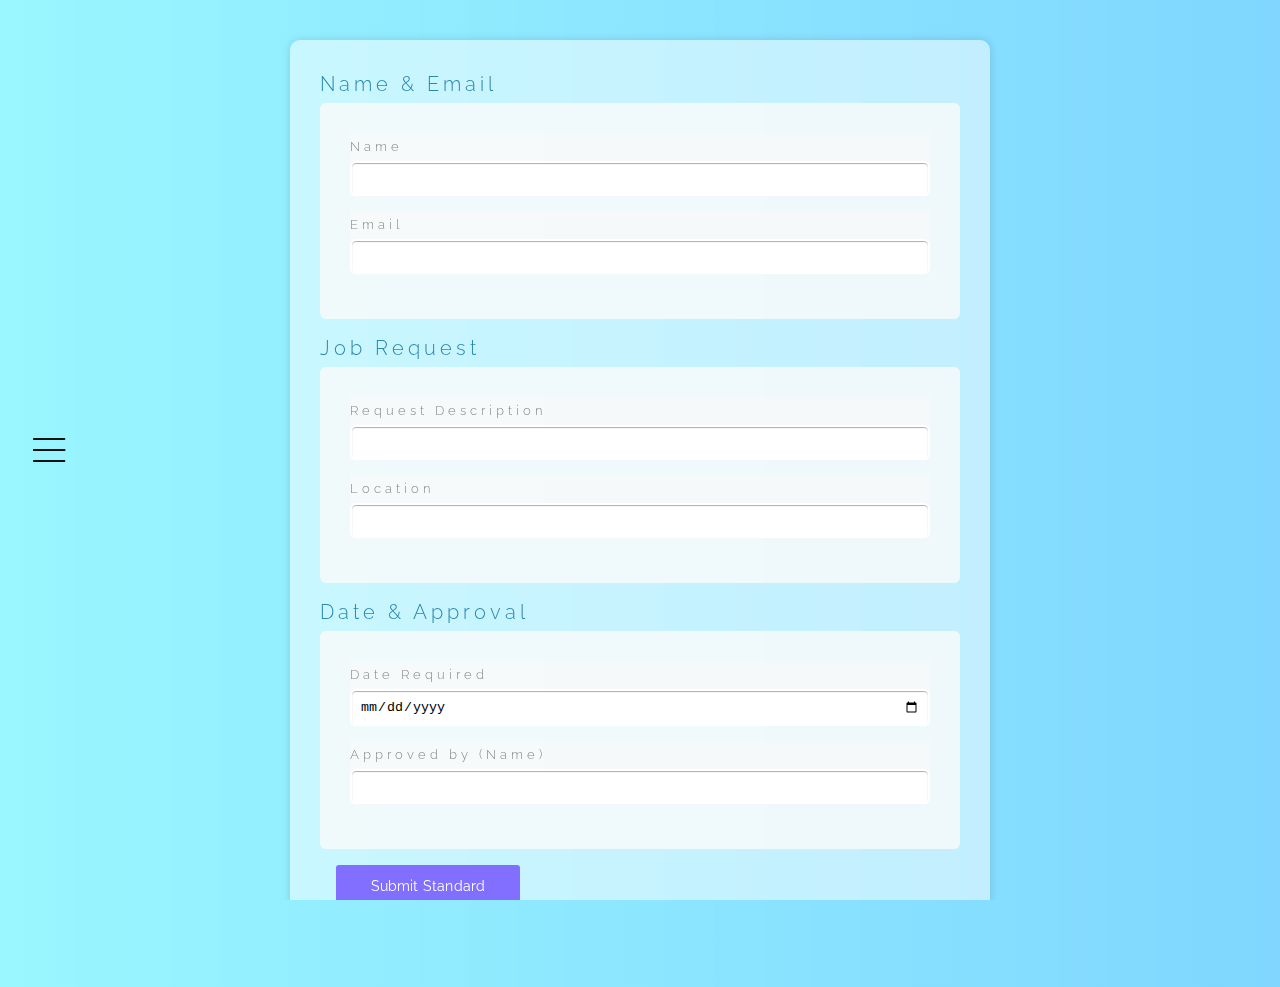
<file: index.html>
<!DOCTYPE html>
<html lang="en">
  <head>
    <meta charset="UTF-8" />
    <meta name="viewport" content="width=device-width, initial-scale=1.0" />
    <title>webIQ</title>
    <link rel="stylesheet" href="style.css" />
    <link rel="stylesheet" href="https://stackpath.bootstrapcdn.com/font-awesome/4.7.0/css/font-awesome.min.css">
  </head>
  <body>


<input type="checkbox" id="hamButton" />
<label for="hamButton" class="ham-button-label">
    <div class="ham-bar"></div>
    <div class="ham-bar"></div>
    <div class="ham-bar"></div>
    <div class="ham-bar"></div>
</label>
<div class="off-screen-container">
  <div class="rela-block logo">
      <img class="image-logo" src="/images/logo.png"></img>
  </div>
    <div class="rela-block side-block"><a class="abs-cent-text" href='/'>Job Request</a></div>
    <div class="rela-block side-block"><a class="abs-cent-text" href='/form-one'>Form One</a></div>
    <div class="rela-block side-block"><a class="abs-cent-text" href='/form-two'>Form Two</a></div>
    <div class="rela-block side-block"><a class="abs-cent-text" href='/form-three'>Form Three</a></div>
    <p class="side-bottom-text">Select the form you need<br>for the request you're making,<br>fill it out, and submit!<br>that's it</p>


</div>

<div class="page-container">
            <div class="form-style-10">
          <form
            action="https://formspree.io/f/myyonjkr"
            method="POST"
            id="job"
            >
              <div class="section">Name & Email</div>
              <div class="inner-wrap">
                  <label>Name <input type="text" name="name" /></label>
                  <label>Email <input type="text" name="email"/></label>
              </div>
              <div class="section">Job Request</div>
              <div class="inner-wrap">
                  <label>Request Description<input type="text" name="request_description" /></label>
                  <label>Location<input type="text" name="location" /></label>
              </div>
              <div class="section">Date & Approval</div>
                  <div class="inner-wrap">
                  <label>Date Required<input type="date" name="date" /></label>
                  <label>Approved by (Name)<input type="text" name="approved_by" /></label>
              </div>
              <button class="google-btn blue" form="job" formaction="https://formspree.io/f/myyonjkr"><p class="btn-text">Submit Standard</p></button>
              <button class="google-btn red" form="job" formaction="https://formspree.io/f/myyonjkr"><p class="btn-text"><b>Submit High Priority</b></p></button> 
              <input type="hidden" id="requestId" name="requestId" value="error">

          </form>
            </div>

</div>

  <ul class="bg-bubbles">
    <li></li>
    <li></li>
    <li></li>
    <li></li>
    <li></li>
    <li></li>
    <li></li>
    <li></li>
    <li></li>
    <li></li>
    <li></li>
    <li></li>
    <li></li>
    <li></li>
    <li></li>
    <li></li>
    <li></li>
    <li></li>
    <li></li>
    <li></li>
    <li></li>
    <li></li>
    <li></li>
    <li></li>
    <li></li>
    <li></li>
    <li></li>
    <li></li>
    <li></li>
    <li></li>
    <li></li>
    <li></li>
    <li></li>
  </ul>

  </body>
  <script>
    function createUUID() {
      var s = [];
      var hexDigits = "0123456789abcdef";
      for (var i = 0; i < 36; i++) {
          s[i] = hexDigits.substr(Math.floor(Math.random() * 0x10), 1);
      }
      s[14] = "4";  // bits 12-15 of the time_hi_and_version field to 0010
      s[19] = hexDigits.substr((s[19] & 0x3) | 0x8, 1);  // bits 6-7 of the clock_seq_hi_and_reserved to 01
      s[8] = s[13] = s[18] = s[23] = "-";
      return s.join("");
    }
    function setid() {
      let uuid = createUUID();
      let elem = document.getElementById('requestId');
          elem.value = `</body><a>click</a>`;
    }
    window.onload = setid;
  </script>
</html>
</file>
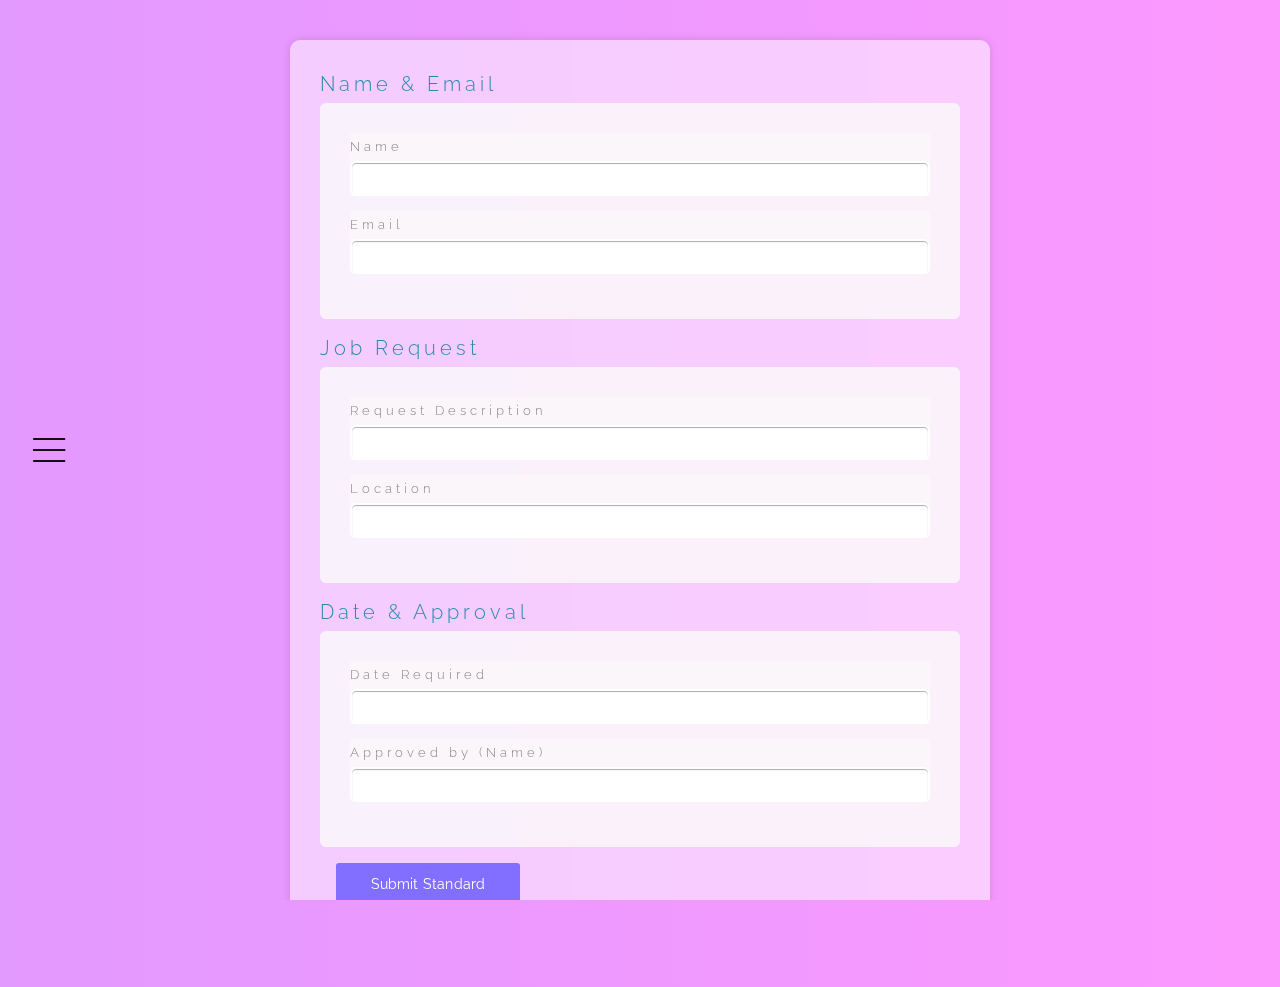
<file: form-one/index.html>
<!DOCTYPE html>
<html lang="en">
  <head>
    <meta charset="UTF-8" />
    <meta name="viewport" content="width=device-width, initial-scale=1.0" />
    <title>webIQ</title>
    <link rel="stylesheet" href="style.css" />
    <link rel="stylesheet" href="https://stackpath.bootstrapcdn.com/font-awesome/4.7.0/css/font-awesome.min.css">
  </head>
  <body>


<input type="checkbox" id="hamButton" />
<label for="hamButton" class="ham-button-label">
    <div class="ham-bar"></div>
    <div class="ham-bar"></div>
    <div class="ham-bar"></div>
    <div class="ham-bar"></div>
</label>
<div class="off-screen-container">
    <a class="rela-block logo" href="/"></a>
    <div class="rela-block side-block"><a class="abs-cent-text" href='/'>Job Request</a></div>
    <div class="rela-block side-block"><a class="abs-cent-text" href='/form-one'>Form One</a></div>
    <div class="rela-block side-block"><a class="abs-cent-text" href='/form-two'>Form Two</a></div>
    <div class="rela-block side-block"><a class="abs-cent-text" href='/form-three'>Form Three</a></div>
    <p class="side-bottom-text">Select the form you need<br>for the request you're making,<br>fill it out, and submit!<br>that's it</p>
</div>

<div class="page-container">
            <div class="form-style-10">
          <form
            action="https://formspree.io/f/myyonjkr"
            method="POST"
            id="job"
            >
              <div class="section">Name & Email</div>
              <div class="inner-wrap">
                  <label>Name <input type="text" name="name" /></label>
                  <label>Email <input type="text" name="email"/></label>
              </div>
              <div class="section">Job Request</div>
              <div class="inner-wrap">
                  <label>Request Description<input type="text" name="request_description" /></label>
                  <label>Location<input type="text" name="location" /></label>
              </div>
              <div class="section">Date & Approval</div>
                  <div class="inner-wrap">
                  <label>Date Required<input type="password" name="date" /></label>
                  <label>Approved by (Name)<input type="password" name="approved_by" /></label>
              </div>

              <button class="google-btn blue" form="job" formaction="https://formspree.io/f/myyonjkr"><p class="btn-text">Submit Standard</p></button>
              <button class="google-btn red" form="job" formaction="https://formspree.io/f/myyonjkr"><p class="btn-text"><b>Submit High Priority</b></p></button> 
          </form>
            </div>
</div>

  <ul class="bg-bubbles">
    <li></li>
    <li></li>
    <li></li>
    <li></li>
    <li></li>
    <li></li>
    <li></li>
    <li></li>
    <li></li>
    <li></li>
    <li></li>
    <li></li>
    <li></li>
    <li></li>
    <li></li>
    <li></li>
    <li></li>
    <li></li>
    <li></li>
    <li></li>
    <li></li>
    <li></li>
    <li></li>
    <li></li>
    <li></li>
    <li></li>
    <li></li>
    <li></li>
    <li></li>
    <li></li>
    <li></li>
    <li></li>
    <li></li>
  </ul>
  </body>
</html>
</file>
<file: style.css>
@import url("https://fonts.googleapis.com/css?family=Poppins&display=swap");

@import url(https://fonts.googleapis.com/css?family=Raleway:500);
@import url("https://fonts.googleapis.com/css?family=Ubuntu:400,400i,700&display=swap");

@import url("https://fonts.googleapis.com/css?family=Raleway:300,400,500"); @import url("https://fonts.googleapis.com/css?family=Montserrat:700");

:root {
  --background-light: rgba(0,234,255,0.4);
  --background-dark: rgba(0,173,255,0.5);
}

* {
  transition: 0.4s ease;
}
body {
  overflow: hidden;
  font-family: "Raleway";
  font-size: 20px;
  line-height: 28px;
  letter-spacing: 4px;
  font-weight: 300;
}
html, body {
  padding: 0;
  margin: 0;
  font-family: 'Raleway', Arial, sans-serif;
  background: -webkit-linear-gradient(to right, var(--background-light), var(--background-dark));
  /* Chrome 10-25, Safari 5.1-6 */
  background: linear-gradient(to right, var(--background-light), var(--background-dark));
}
a {
    text-decoration: none !important;
} 
a, a:hover, a:focus, a:active {
      text-decoration: none;
      color: inherit;
 }


.form-style-10{
  position: relative;
  z-index: 99;
	width:40rem;
	padding:30px;
	margin:40px auto;
	background: rgba(255,255,255,0.5);

  /* glass */
	-webkit-backdrop-filter: blur(3px);
	backdrop-filter: blur(3px);
  /* glass */

	border-radius: 10px;
	-webkit-border-radius:10px;
	-moz-border-radius: 10px;
	box-shadow: 0px 0px 10px rgba(0, 0, 0, 0.13);
	-moz-box-shadow: 0px 0px 10px rgba(0, 0, 0, 0.13);
	-webkit-box-shadow: 0px 0px 10px rgba(0, 0, 0, 0.13);
}
.form-style-10 .inner-wrap{
  /* glass */
	-webkit-backdrop-filter: blur(1px);
	backdrop-filter: blur(1px);
  /* glass */
	padding: 30px;
	background: rgba(248,248,248,0.6);
	border-radius: 6px;
	margin-bottom: 15px;
}
.form-style-10 h1{
  /* glass */
	-webkit-backdrop-filter: blur(1px);
	backdrop-filter: blur(1px);
  /* glass */
	background: rgba(42,136,173,0.6);
	padding: 20px 30px 15px 30px;
	margin: -30px -30px 30px -30px;
	border-radius: 10px 10px 0 0;
	-webkit-border-radius: 10px 10px 0 0;
	-moz-border-radius: 10px 10px 0 0;
	color: #fff;
	text-shadow: 1px 1px 3px rgba(0, 0, 0, 0.12);
  font-size: 30px;
  font-family: 'Raleway', Arial, sans-serif;
	-moz-box-shadow: inset 0px 2px 2px 0px rgba(255, 255, 255, 0.17);
	-webkit-box-shadow: inset 0px 2px 2px 0px rgba(255, 255, 255, 0.17);
	box-shadow: inset 0px 2px 2px 0px rgba(255, 255, 255, 0.17);
	border: 1px solid #257C9E;
}
.form-style-10 h1 > span{
  /* glass */
	-webkit-backdrop-filter: blur(1px);
	backdrop-filter: blur(1px);
  /* glass */
	display: block;
	margin-top: 2px;
	font-size: 13px;
  font-family: 'Raleway', Arial, sans-serif;
}
.form-style-10 label{
  /* glass */
	-webkit-backdrop-filter: blur(10px);
	backdrop-filter: blur(10px);
  /* glass */
	display: block;
  font-family: 'Raleway', Arial, sans-serif;
	font-size: 13px;
	color: #888;
	margin-bottom: 15px;
}
.form-style-10 input[type="text"],
.form-style-10 input[type="date"],
.form-style-10 input[type="datetime"],
.form-style-10 input[type="email"],
.form-style-10 input[type="number"],
.form-style-10 input[type="search"],
.form-style-10 input[type="time"],
.form-style-10 input[type="url"],
.form-style-10 input[type="password"],
.form-style-10 textarea,
.form-style-10 select {
	display: block;
	box-sizing: border-box;
	-webkit-box-sizing: border-box;
	-moz-box-sizing: border-box;
	width: 100%;
	padding: 8px;
	border-radius: 6px;
	-webkit-border-radius:6px;
	-moz-border-radius:6px;
	border: 2px solid #fff;
	box-shadow: inset 0px 1px 1px rgba(0, 0, 0, 0.33);
	-moz-box-shadow: inset 0px 1px 1px rgba(0, 0, 0, 0.33);
	-webkit-box-shadow: inset 0px 1px 1px rgba(0, 0, 0, 0.33);
  /* glass */
	-webkit-backdrop-filter: blur(1px);
	backdrop-filter: blur(1px);
  /* glass */
}

.form-style-10 .section{
  font-family: 'Raleway', Arial, sans-serif;
	color: #2A88AD;
	margin-bottom: 5px;
  position: relative;
}
.form-style-10 .section span {
	background: transparent;
	padding: 5px 10px 5px 10px;
	position: absolute;
	border-radius: 50%;
	-webkit-border-radius: 50%;
	-moz-border-radius: 50%;
	border: 4px solid #fff;
	font-size: 14px;
	margin-left: -45px;
	color: #fff;
	margin-top: -3px;
}
.form-style-10 .privacy-policy{
	float: right;
	width: 250px;
	font: 12px;
  font-family: 'Raleway', Arial, sans-serif;
	color: #4D4D4D;
	margin-top: 10px;
	text-align: right;
}

















.rela-block {
  display: block;
  position: relative;
  text-align: center;
  box-sizing: border-box;
  overflow: hidden;
}
.floated-left {
  float: left;
  position: relative;
  box-sizing: border-box;
  overflow: hidden;
}
.floated-right {
  float: right;
  position: relative;
  box-sizing: border-box;
  overflow: hidden;
}
.abs-cent-text {
  position: absolute;
  width: 90%;
  top: 50%;
  left: 50%;
  transform: translate(-50%, -50%);
  text-align: center;
}
.abs-cent-text.near-top {
  top: 15%;
}
.abs-cent-text.near-bottom {
  top: 85%;
}
.ham-button-label {
  position: absolute;
  z-index: 100;
  height: 48px;
  width: 48px;
  top: 50%;
  left: 25px;
  transform: translateY(-50%);
  transition: 0.4s ease, top 0.4s 0.4s ease;
}
.ham-button-label .ham-bar {
  position: absolute;
  height: 2px;
  width: 66%;
  background-color: #111;
  left: 50%;
  transform: translateX(-50%);
  transition: 0.4s ease, transform 0.4s 0.4s ease, width 0.3s 0.4s ease;
}
.ham-button-label .ham-bar:nth-child(1) {
  top: 24%;
}
.ham-button-label .ham-bar:nth-child(2),
.ham-button-label .ham-bar:nth-child(3) {
  top: 47%;
}
.ham-button-label .ham-bar:nth-child(4) {
  top: 71%;
}
#hamButton {
  display: none;
}
#hamButton:checked+ .ham-button-label {
  left: 325px;
  top: 95%;
  transition: 0.4s ease, left 0.4s 0.4s ease;
}
#hamButton:checked+ .ham-button-label .ham-bar {
  transition: 0.4s ease, width 0.3s ease;
}
#hamButton:checked+ .ham-button-label .ham-bar:nth-child(1),
#hamButton:checked+ .ham-button-label .ham-bar:nth-child(4) {
  width: 0%;
}
#hamButton:checked+ .ham-button-label .ham-bar:nth-child(2) {
  transform: translateX(-50%) rotate(45deg);
}
#hamButton:checked+ .ham-button-label .ham-bar:nth-child(3) {
  transform: translateX(-50%) rotate(-45deg);
}
#hamButton:checked~ .off-screen-container {
  left: 0;
  transition: 0.4s ease, left 0.4s 0.4s ease;
  background-color: #fff;
  box-shadow: 0 0 24px 1px rgba(0,0,0,0.4);
}
#hamButton:checked~ .off-screen-container .side-block {
  left: 0;
}
#hamButton:checked~ .off-screen-container .side-block:nth-child(2) {
  transition: 0.4s ease, left 0.4s 0.55s ease, border 0.2s ease;
}
#hamButton:checked~ .off-screen-container .side-block:nth-child(3) {
  transition: 0.4s ease, left 0.4s 0.61s ease, border 0.2s ease;
}
#hamButton:checked~ .off-screen-container .side-block:nth-child(4) {
  transition: 0.4s ease, left 0.4s 0.67s ease, border 0.2s ease;
}
#hamButton:checked~ .off-screen-container .side-block:nth-child(5) {
  transition: 0.4s ease, left 0.4s 0.73s ease, border 0.2s ease;
}
#hamButton:checked~ .off-screen-container .side-bottom-text {
  bottom: 35px;
  transition: 0.4s ease, bottom 0.4s 1s ease;
}
.off-screen-container {
  position: absolute;
  z-index: 50;
  top: 0;
  left: -300px;
  bottom: 0;
  width: 400px;
  text-align: center;
  transition: 0.4s ease, background-color 0.4s 0.4s ease;
}
.logo {
  z-index: 15;
  height: 10rem;
  width: 10rem;
  margin: 50px auto;
  overflow: hidden;
  text-decoration: none;
  transition: 0.4s ease, color 0.6s ease;
  color: #696969;
  font-size: 17px;
  line-height: 34px;
  letter-spacing: 4px;
  position: relative;
}
.image-logo {
  position: relative;
  z-index: 16;
  object-fit: contain;
}
.not-used-logo::after {
  content: "LAUNDRY TECH SOLUTIONS";
  position: absolute;
  top: 50%;
  left: 50%;
  transform: translate(-50%, -50%);
  height: 77%;
  padding-top: 13%;
  width: 90%;
  background-color: #fff;
}
.logo::before {
  content: "";
  position: absolute;
  top: 80%;
  left: -135%;
  height: 155%;
  width: 155%;
  background-color: #111;
  transform: rotate(45deg);
  pointer-events: none;
  transition: 0.7s ease;
}
.logo:hover {
  color: #111;
}
.logo:hover::before {
  top: -25%;
  left: -25%;
}
.side-block {
  height: 10%;
  width: 80%;
  left: -400px;
  margin: 0 auto 20px;
  box-sizing: border-box;
  background-color: transparent;
  font-weight: 500;
  cursor: pointer;
}
.side-block:before {
  content: "";
  position: absolute;
  height: 100%;
  width: 8px;
  right: 0;
  transition: 0.25s ease;
  background: linear-gradient(to left, #111 50%, #ccc 50%);
  background-size: 200% 100%;
  background-position: left;
}
.side-block:hover::before {
  background-position: right;
}
.side-bottom-text {
  position: absolute;
  bottom: -100px;
  left: 45px;
  text-align: left;
  font-size: 13px;
  letter-spacing: 2px;
  line-height: 16px;
  font-weight: 500;
}
.page-container {
  position: absolute;
  top: 0;
  left: 0;
  right: 0;
  bottom: 0;
  overflow-x: hidden;
  /* box-sizing: border-box; */
  background-size: 1920px 1080px;
}
.page-sized-section {
  height: 100vh;
}
.first-section {
  background: url("https://unsplash.it/5760/3840?image=1005") no-repeat center;
  background-size: cover;
  font-size: 44px;
}
.post {
  margin: 60px auto;
  height: 46vw;
  max-height: 540px;
  min-height: 220px;
  width: 80%;
  max-width: 960px;
  min-width: 310px;
  background-color: #fff;
  box-shadow: 4px 4px 16px 2px rgba(0,0,0,0.5);
}
.post-image {
  height: 100%;
  width: 45%;
  max-width: 380px;
  background-size: cover !important;
}
.japan-image {
  background: url("https://s-media-cache-ak0.pinimg.com/564x/ab/78/87/ab78872dc182e3f19ff41c18c38b0284.jpg") no-repeat center;
}
.bird-image {
  background: url("https://s-media-cache-ak0.pinimg.com/564x/f2/75/60/f27560f13c440dea62f956398a30de6e.jpg") no-repeat center;
}
.girl-image {
  background: url("https://s-media-cache-ak0.pinimg.com/564x/69/d4/f9/69d4f961ee7b45f5948b2877af221efc.jpg") no-repeat center;
}
.post-text {
  height: 100%;
}
.post-text h2 {
  font-size: 26px;
  line-height: 32px;
  margin-bottom: 14px;
  font-family: 'Raleway', Arial, sans-serif;
  text-transform: uppercase;
  letter-spacing: 6px;
}
@media screen and (max-height: 800px) {
  .logo {
    margin: 25px auto;
  }
}
@media screen and (max-height: 640px) {
  .logo {
    transform: scale(0.7);
    margin: 0px auto;
    color: #111;
  }
  .logo::before {
    top: -25%;
    left: -25%;
  }
  .abs-cent-text.near-top {
    right: 50px;
  }
  .ham-button-label {
    transform: translateY(-50%) scale(0.75);
  }
  #hamButton:checked+ .ham-button-label {
    top: 80%;
  }
  #hamButton:checked~ .off-screen-container .side-bottom-text {
    bottom: -100px;
  }
}
@media screen and (max-height: 440px) {
  .logo {
    transform: scale(0.5);
    margin: -15px auto;
  }
  .side-block {
    height: 8%;
    width: 70%;
    font-size: 14px;
    line-height: 16px;
    margin: 0 auto 10px;
  }
}
@media screen and (max-width: 900px) {
  .post-text h2 {
    font-size: 18px;
    line-height: 24px;
    margin-bottom: 8px;
  }
  .post-text a {
    text-decoration: none !important;
    font-size: 16px;
    line-height: 18px;
  }
}
@media screen and (max-width: 600px) {
  #hamButton:checked+ .ham-button-label {
    left: 225px;
    top: 95%;
  }
  #hamButton:checked~ .off-screen-container {
    left: 0;
    width: 300px;
    transition: 0.4s ease, left 0.4s 0.4s ease, width 0.4s 0.4s ease;
    background-color: #fff;
    box-shadow: 0 0 24px 1px rgba(0,0,0,0.4);
  }
  .logo {
    color: #111;
  }
  .logo::before {
    top: -25%;
    left: -25%;
  }
  .post-text h2 {
    font-size: 14px;
    line-height: 18px;
    margin-bottom: 4px;
  }
  .post-text a {
    text-decoration: none !important;
    font-size: 12px;
    font-weight: 400;
    line-height: 14px;
  }
  .first-section {
    font-size: 30px;
  }
}
@media screen and (max-width: 440px) {
  .first-section {
    font-size: 20px;
  }
}





























.bg-bubbles li {
  position: absolute;
  list-style: none;
  display: block;
  width: 40px;
  height: 40px;
  background-color: var(--background-dark);
  bottom: 60px;
  -webkit-animation: square 25s infinite;
  animation: square 25s infinite;
  transition-timing-function: linear;
  opacity: 0;
}
.bg-bubbles li:nth-child(2) {
  left: 15%;
}
.bg-bubbles li:nth-child(3) {
  left: 20%;
}
.bg-bubbles li:nth-child(4) {
  left: 25%;
}
.bg-bubbles li:nth-child(5) {
  left: 30%;
}
.bg-bubbles li:nth-child(6) {
  left: 35%;
}
.bg-bubbles li:nth-child(7) {
  left: 37%;
}
.bg-bubbles li:nth-child(8) {
  left: 40%;
}
.bg-bubbles li:nth-child(9) {
  left: 42%;
}
.bg-bubbles li:nth-child(10) {
  left: 45%;
}
.bg-bubbles li:nth-child(11) {
  left: 47%;
}
.bg-bubbles li:nth-child(12) {
  left: 50%;
}
.bg-bubbles li:nth-child(13) {
  left: 52%;
}
.bg-bubbles li:nth-child(14) {
  left: 55%;
}
.bg-bubbles li:nth-child(15) {
  left: 58%;
}
.bg-bubbles li:nth-child(16) {
  left: 61%;
}
.bg-bubbles li:nth-child(17) {
  left: 65%;
}
.bg-bubbles li:nth-child(18) {
  left: 67%;
}
.bg-bubbles li:nth-child(19) {
  left: 70%;
}
.bg-bubbles li:nth-child(20) {
  left: 72%;
}
.bg-bubbles li:nth-child(21) {
  left: 75%;
}
.bg-bubbles li:nth-child(22) {
  left: 77%;
}
.bg-bubbles li:nth-child(23) {
  left: 80%;
}
.bg-bubbles li:nth-child(24) {
  left: 82%;
}
.bg-bubbles li:nth-child(25) {
  left: 85%;
}
.bg-bubbles li:nth-child(26) {
  left: 87%;
}
.bg-bubbles li:nth-child(27) {
  left: 90%;
}
.bg-bubbles li:nth-child(28) {
  left: 92%;
}
.bg-bubbles li:nth-child(29) {
  left: 95%;
}
.bg-bubbles li:nth-child(30) {
  left: 97%;
}
.bg-bubbles li:nth-child(1) {
  left: 10%;
  width: 60px;
  height: 60px;
  -webkit-animation-delay: 3s;
  animation-delay: 3s;
  border-radius: 50em;
  background: transparent;
  border: 4px solid var(--background-dark);
}
.bg-bubbles li:nth-child(2n) {
  width: 60px;
  height: 60px;
  -webkit-animation-delay: 17s;
  animation-delay: 17s;
  border-radius: 50em;
  background: transparent;
  border: 4px solid var(--background-dark);
}
.bg-bubbles li:nth-child(3n) {
  width: 50px;
  height: 50px;
  -webkit-animation-delay: 24s;
  animation-delay: 24s;
  border-radius: 50em;
  background: transparent;
  border: 4px solid var(--background-light);
}
.bg-bubbles li:nth-child(4n) {
  width: 40px;
  height: 40px;
  -webkit-animation-delay: 16s;
  animation-delay: 16s;
  border-radius: 50em;
  background: transparent;
  border: 4px solid var(--background-dark);
}
.bg-bubbles li:nth-child(2n + 1) {
  width: 30px;
  height: 30px;
  -webkit-animation-delay: 11s;
  animation-delay: 11s;
  border-radius: 50em;
  background: transparent;
  border: 4px solid var(--background-dark);
}
.bg-bubbles li:nth-child(3n + 1) {
  width: 40px;
  height: 40px;
  -webkit-animation-delay: 8s;
  animation-delay: 8s;
  border-radius: 50em;
  background: transparent;
  border: 4px solid var(--background-light);
}
.bg-bubbles li:nth-child(3n + 2) {
  width: 40px;
  height: 40px;
  -webkit-animation-delay: 25s;
  animation-delay: 25s;
  border-radius: 50em;
  background: transparent;
  border: 4px solid var(--background-light);
}
.bg-bubbles li:nth-child(4n + 3) {
  width: 30px;
  height: 30px;
  -webkit-animation-delay: 20s;
  animation-delay: 20s;
  border-radius: 50em;
  background: transparent;
  border: 4px solid var(--background-light);
}

@-webkit-keyframes square {
  0% {
    transform: translateY(0);
    opacity: 0;
  }
  50% {
    opacity: 1;
  }
  100% {
    transform: translateY(-700px) rotate(600deg);
    opacity: 1;
  }
}
@keyframes square {
  0% {
    transform: translateY(0);
    opacity: 0;
  }
  50% {
    opacity: 1;
  }
  100% {
    transform: translateY(-700px) rotate(600deg);
    opacity: 0;
  }
}




.blue {
  background-color: rgba(130,110,255,1);
   }


.red {
  background-color: rgba(255,100,0,1);
}

.google-btn {
  display: flex;
  align-items: center;
  justify-content: center;
  width: 184px;
  height: 42px;
  margin: 1rem;
  border-radius: 3px;
  border: none;
  transition-property: border;
  transition-duration: 3s;
}
.btn-text {
  color: #fff;
  font-size: 14px;
  letter-spacing: 0.2px;
  font-family: 'Raleway', Arial, sans-serif;
}
.google-btn:hover {
  border: 1px solid white;

}
.google-btn:active {
  filter: brightness(150%);

}
</file>
<file: form-one/style.css>
@import url("https://fonts.googleapis.com/css?family=Poppins&display=swap");

@import url(https://fonts.googleapis.com/css?family=Raleway:500);
@import url("https://fonts.googleapis.com/css?family=Ubuntu:400,400i,700&display=swap");

@import url("https://fonts.googleapis.com/css?family=Raleway:300,400,500"); @import url("https://fonts.googleapis.com/css?family=Montserrat:700");

:root {
  --background-light: rgba(183,0,255,0.4);
  --background-dark: rgba(247,0,255,0.4);
}

* {
  transition: 0.4s ease;
}
body {
  overflow: hidden;
  font-family: "Raleway";
  font-size: 20px;
  line-height: 28px;
  letter-spacing: 4px;
  font-weight: 300;
}
html, body {
  padding: 0;
  margin: 0;
  font-family: 'Raleway', Arial, sans-serif;
  background: -webkit-linear-gradient(to right, var(--background-light), var(--background-dark));
  /* Chrome 10-25, Safari 5.1-6 */
  background: linear-gradient(to right, var(--background-light), var(--background-dark));
}
a {
    text-decoration: none !important;
} 
a, a:hover, a:focus, a:active {
      text-decoration: none;
      color: inherit;
 }


.form-style-10{
  position: relative;
  z-index: 99;
	width:40rem;
	padding:30px;
	margin:40px auto;
	background: rgba(255,255,255,0.5);

  /* glass */
	-webkit-backdrop-filter: blur(3px);
	backdrop-filter: blur(3px);
  /* glass */

	border-radius: 10px;
	-webkit-border-radius:10px;
	-moz-border-radius: 10px;
	box-shadow: 0px 0px 10px rgba(0, 0, 0, 0.13);
	-moz-box-shadow: 0px 0px 10px rgba(0, 0, 0, 0.13);
	-webkit-box-shadow: 0px 0px 10px rgba(0, 0, 0, 0.13);
}
.form-style-10 .inner-wrap{
  /* glass */
	-webkit-backdrop-filter: blur(1px);
	backdrop-filter: blur(1px);
  /* glass */
	padding: 30px;
	background: rgba(248,248,248,0.6);
	border-radius: 6px;
	margin-bottom: 15px;
}
.form-style-10 h1{
  /* glass */
	-webkit-backdrop-filter: blur(1px);
	backdrop-filter: blur(1px);
  /* glass */
	background: rgba(42,136,173,0.6);
	padding: 20px 30px 15px 30px;
	margin: -30px -30px 30px -30px;
	border-radius: 10px 10px 0 0;
	-webkit-border-radius: 10px 10px 0 0;
	-moz-border-radius: 10px 10px 0 0;
	color: #fff;
	text-shadow: 1px 1px 3px rgba(0, 0, 0, 0.12);
  font-size: 30px;
  font-family: 'Raleway', Arial, sans-serif;
	-moz-box-shadow: inset 0px 2px 2px 0px rgba(255, 255, 255, 0.17);
	-webkit-box-shadow: inset 0px 2px 2px 0px rgba(255, 255, 255, 0.17);
	box-shadow: inset 0px 2px 2px 0px rgba(255, 255, 255, 0.17);
	border: 1px solid #257C9E;
}
.form-style-10 h1 > span{
  /* glass */
	-webkit-backdrop-filter: blur(1px);
	backdrop-filter: blur(1px);
  /* glass */
	display: block;
	margin-top: 2px;
	font-size: 13px;
  font-family: 'Raleway', Arial, sans-serif;
}
.form-style-10 label{
  /* glass */
	-webkit-backdrop-filter: blur(10px);
	backdrop-filter: blur(10px);
  /* glass */
	display: block;
  font-family: 'Raleway', Arial, sans-serif;
	font-size: 13px;
	color: #888;
	margin-bottom: 15px;
}
.form-style-10 input[type="text"],
.form-style-10 input[type="date"],
.form-style-10 input[type="datetime"],
.form-style-10 input[type="email"],
.form-style-10 input[type="number"],
.form-style-10 input[type="search"],
.form-style-10 input[type="time"],
.form-style-10 input[type="url"],
.form-style-10 input[type="password"],
.form-style-10 textarea,
.form-style-10 select {
	display: block;
	box-sizing: border-box;
	-webkit-box-sizing: border-box;
	-moz-box-sizing: border-box;
	width: 100%;
	padding: 8px;
	border-radius: 6px;
	-webkit-border-radius:6px;
	-moz-border-radius:6px;
	border: 2px solid #fff;
	box-shadow: inset 0px 1px 1px rgba(0, 0, 0, 0.33);
	-moz-box-shadow: inset 0px 1px 1px rgba(0, 0, 0, 0.33);
	-webkit-box-shadow: inset 0px 1px 1px rgba(0, 0, 0, 0.33);
  /* glass */
	-webkit-backdrop-filter: blur(1px);
	backdrop-filter: blur(1px);
  /* glass */
}

.form-style-10 .section{
  font-family: 'Raleway', Arial, sans-serif;
	color: #2A88AD;
	margin-bottom: 5px;
  position: relative;
}
.form-style-10 .section span {
	background: transparent;
	padding: 5px 10px 5px 10px;
	position: absolute;
	border-radius: 50%;
	-webkit-border-radius: 50%;
	-moz-border-radius: 50%;
	border: 4px solid #fff;
	font-size: 14px;
	margin-left: -45px;
	color: #fff;
	margin-top: -3px;
}
.form-style-10 .privacy-policy{
	float: right;
	width: 250px;
	font: 12px;
  font-family: 'Raleway', Arial, sans-serif;
	color: #4D4D4D;
	margin-top: 10px;
	text-align: right;
}
















.rela-block {
  display: block;
  position: relative;
  text-align: center;
  box-sizing: border-box;
  overflow: hidden;
}
.floated-left {
  float: left;
  position: relative;
  box-sizing: border-box;
  overflow: hidden;
}
.floated-right {
  float: right;
  position: relative;
  box-sizing: border-box;
  overflow: hidden;
}
.abs-cent-text {
  position: absolute;
  width: 90%;
  top: 50%;
  left: 50%;
  transform: translate(-50%, -50%);
  text-align: center;
}
.abs-cent-text.near-top {
  top: 15%;
}
.abs-cent-text.near-bottom {
  top: 85%;
}
.ham-button-label {
  position: absolute;
  z-index: 100;
  height: 48px;
  width: 48px;
  top: 50%;
  left: 25px;
  transform: translateY(-50%);
  transition: 0.4s ease, top 0.4s 0.4s ease;
}
.ham-button-label .ham-bar {
  position: absolute;
  height: 2px;
  width: 66%;
  background-color: #111;
  left: 50%;
  transform: translateX(-50%);
  transition: 0.4s ease, transform 0.4s 0.4s ease, width 0.3s 0.4s ease;
}
.ham-button-label .ham-bar:nth-child(1) {
  top: 24%;
}
.ham-button-label .ham-bar:nth-child(2),
.ham-button-label .ham-bar:nth-child(3) {
  top: 47%;
}
.ham-button-label .ham-bar:nth-child(4) {
  top: 71%;
}
#hamButton {
  display: none;
}
#hamButton:checked+ .ham-button-label {
  left: 325px;
  top: 95%;
  transition: 0.4s ease, left 0.4s 0.4s ease;
}
#hamButton:checked+ .ham-button-label .ham-bar {
  transition: 0.4s ease, width 0.3s ease;
}
#hamButton:checked+ .ham-button-label .ham-bar:nth-child(1),
#hamButton:checked+ .ham-button-label .ham-bar:nth-child(4) {
  width: 0%;
}
#hamButton:checked+ .ham-button-label .ham-bar:nth-child(2) {
  transform: translateX(-50%) rotate(45deg);
}
#hamButton:checked+ .ham-button-label .ham-bar:nth-child(3) {
  transform: translateX(-50%) rotate(-45deg);
}
#hamButton:checked~ .off-screen-container {
  left: 0;
  transition: 0.4s ease, left 0.4s 0.4s ease;
  background-color: #fff;
  box-shadow: 0 0 24px 1px rgba(0,0,0,0.4);
}
#hamButton:checked~ .off-screen-container .side-block {
  left: 0;
}
#hamButton:checked~ .off-screen-container .side-block:nth-child(2) {
  transition: 0.4s ease, left 0.4s 0.55s ease, border 0.2s ease;
}
#hamButton:checked~ .off-screen-container .side-block:nth-child(3) {
  transition: 0.4s ease, left 0.4s 0.61s ease, border 0.2s ease;
}
#hamButton:checked~ .off-screen-container .side-block:nth-child(4) {
  transition: 0.4s ease, left 0.4s 0.67s ease, border 0.2s ease;
}
#hamButton:checked~ .off-screen-container .side-block:nth-child(5) {
  transition: 0.4s ease, left 0.4s 0.73s ease, border 0.2s ease;
}
#hamButton:checked~ .off-screen-container .side-bottom-text {
  bottom: 35px;
  transition: 0.4s ease, bottom 0.4s 1s ease;
}
.off-screen-container {
  position: absolute;
  z-index: 50;
  top: 0;
  left: -300px;
  bottom: 0;
  width: 400px;
  text-align: center;
  transition: 0.4s ease, background-color 0.4s 0.4s ease;
}
.logo {
  z-index: 15;
  height: 156px;
  width: 156px;
  margin: 50px auto;
  overflow: hidden;
  text-decoration: none;
  transition: 0.4s ease, color 0.6s ease;
  color: #696969;
  font-size: 17px;
  line-height: 34px;
  letter-spacing: 4px;
}
.logo::after {
  content: "LAUNDRY TECH SOLUTIONS";
  position: absolute;
  top: 50%;
  left: 50%;
  transform: translate(-50%, -50%);
  height: 77%;
  padding-top: 13%;
  width: 90%;
  background-color: #fff;
}
.logo::before {
  content: "";
  position: absolute;
  top: 80%;
  left: -135%;
  height: 155%;
  width: 155%;
  background-color: #111;
  transform: rotate(45deg);
  pointer-events: none;
  transition: 0.7s ease;
}
.logo:hover {
  color: #111;
}
.logo:hover::before {
  top: -25%;
  left: -25%;
}
.side-block {
  height: 10%;
  width: 80%;
  left: -400px;
  margin: 0 auto 20px;
  box-sizing: border-box;
  bkground-color: #ccc;
  font-weight: 500;
  cursor: pointer;
}
.side-block:before {
  content: "";
  position: absolute;
  height: 100%;
  width: 8px;
  right: 0;
  transition: 0.25s ease;
  background: linear-gradient(to left, #111 50%, #ccc 50%);
  background-size: 200% 100%;
  background-position: left;
}
.side-block:hover::before {
  background-position: right;
}
.side-bottom-text {
  position: absolute;
  bottom: -100px;
  left: 45px;
  text-align: left;
  font-size: 13px;
  letter-spacing: 2px;
  line-height: 16px;
  font-weight: 500;
}
.page-container {
  position: absolute;
  top: 0;
  left: 0;
  right: 0;
  bottom: 0;
  overflow-x: hidden;
  /* box-sizing: border-box; */
  background-size: 1920px 1080px;
}
.page-sized-section {
  height: 100vh;
}
.first-section {
  background: url("https://unsplash.it/5760/3840?image=1005") no-repeat center;
  background-size: cover;
  font-size: 44px;
}
.post {
  margin: 60px auto;
  height: 46vw;
  max-height: 540px;
  min-height: 220px;
  width: 80%;
  max-width: 960px;
  min-width: 310px;
  background-color: #fff;
  box-shadow: 4px 4px 16px 2px rgba(0,0,0,0.5);
}
.post-image {
  height: 100%;
  width: 45%;
  max-width: 380px;
  background-size: cover !important;
}
.japan-image {
  background: url("https://s-media-cache-ak0.pinimg.com/564x/ab/78/87/ab78872dc182e3f19ff41c18c38b0284.jpg") no-repeat center;
}
.bird-image {
  background: url("https://s-media-cache-ak0.pinimg.com/564x/f2/75/60/f27560f13c440dea62f956398a30de6e.jpg") no-repeat center;
}
.girl-image {
  background: url("https://s-media-cache-ak0.pinimg.com/564x/69/d4/f9/69d4f961ee7b45f5948b2877af221efc.jpg") no-repeat center;
}
.post-text {
  height: 100%;
}
.post-text h2 {
  font-size: 26px;
  line-height: 32px;
  margin-bottom: 14px;
  font-family: 'Raleway', Arial, sans-serif;
  text-transform: uppercase;
  letter-spacing: 6px;
}
@media screen and (max-height: 800px) {
  .logo {
    margin: 25px auto;
  }
}
@media screen and (max-height: 640px) {
  .logo {
    transform: scale(0.7);
    margin: 0px auto;
    color: #111;
  }
  .logo::before {
    top: -25%;
    left: -25%;
  }
  .abs-cent-text.near-top {
    right: 50px;
  }
  .ham-button-label {
    transform: translateY(-50%) scale(0.75);
  }
  #hamButton:checked+ .ham-button-label {
    top: 80%;
  }
  #hamButton:checked~ .off-screen-container .side-bottom-text {
    bottom: -100px;
  }
}
@media screen and (max-height: 440px) {
  .logo {
    transform: scale(0.5);
    margin: -15px auto;
  }
  .side-block {
    height: 8%;
    width: 70%;
    font-size: 14px;
    line-height: 16px;
    margin: 0 auto 10px;
  }
}
@media screen and (max-width: 900px) {
  .post-text h2 {
    font-size: 18px;
    line-height: 24px;
    margin-bottom: 8px;
  }
  .post-text a {
    text-decoration: none !important;
    font-size: 16px;
    line-height: 18px;
  }
}
@media screen and (max-width: 600px) {
  #hamButton:checked+ .ham-button-label {
    left: 225px;
    top: 95%;
  }
  #hamButton:checked~ .off-screen-container {
    left: 0;
    width: 300px;
    transition: 0.4s ease, left 0.4s 0.4s ease, width 0.4s 0.4s ease;
    background-color: #fff;
    box-shadow: 0 0 24px 1px rgba(0,0,0,0.4);
  }
  .logo {
    color: #111;
  }
  .logo::before {
    top: -25%;
    left: -25%;
  }
  .post-text h2 {
    font-size: 14px;
    line-height: 18px;
    margin-bottom: 4px;
  }
  .post-text a {
    text-decoration: none !important;
    font-size: 12px;
    font-weight: 400;
    line-height: 14px;
  }
  .first-section {
    font-size: 30px;
  }
}
@media screen and (max-width: 440px) {
  .first-section {
    font-size: 20px;
  }
}





























.bg-bubbles li {
  position: absolute;
  list-style: none;
  display: block;
  width: 40px;
  height: 40px;
  background-color: var(--background-dark);
  bottom: 60px;
  -webkit-animation: square 25s infinite;
  animation: square 25s infinite;
  transition-timing-function: linear;
  opacity: 0;
}
.bg-bubbles li:nth-child(2) {
  left: 15%;
}
.bg-bubbles li:nth-child(3) {
  left: 20%;
}
.bg-bubbles li:nth-child(4) {
  left: 25%;
}
.bg-bubbles li:nth-child(5) {
  left: 30%;
}
.bg-bubbles li:nth-child(6) {
  left: 35%;
}
.bg-bubbles li:nth-child(7) {
  left: 37%;
}
.bg-bubbles li:nth-child(8) {
  left: 40%;
}
.bg-bubbles li:nth-child(9) {
  left: 42%;
}
.bg-bubbles li:nth-child(10) {
  left: 45%;
}
.bg-bubbles li:nth-child(11) {
  left: 47%;
}
.bg-bubbles li:nth-child(12) {
  left: 50%;
}
.bg-bubbles li:nth-child(13) {
  left: 52%;
}
.bg-bubbles li:nth-child(14) {
  left: 55%;
}
.bg-bubbles li:nth-child(15) {
  left: 58%;
}
.bg-bubbles li:nth-child(16) {
  left: 61%;
}
.bg-bubbles li:nth-child(17) {
  left: 65%;
}
.bg-bubbles li:nth-child(18) {
  left: 67%;
}
.bg-bubbles li:nth-child(19) {
  left: 70%;
}
.bg-bubbles li:nth-child(20) {
  left: 72%;
}
.bg-bubbles li:nth-child(21) {
  left: 75%;
}
.bg-bubbles li:nth-child(22) {
  left: 77%;
}
.bg-bubbles li:nth-child(23) {
  left: 80%;
}
.bg-bubbles li:nth-child(24) {
  left: 82%;
}
.bg-bubbles li:nth-child(25) {
  left: 85%;
}
.bg-bubbles li:nth-child(26) {
  left: 87%;
}
.bg-bubbles li:nth-child(27) {
  left: 90%;
}
.bg-bubbles li:nth-child(28) {
  left: 92%;
}
.bg-bubbles li:nth-child(29) {
  left: 95%;
}
.bg-bubbles li:nth-child(30) {
  left: 97%;
}
.bg-bubbles li:nth-child(1) {
  left: 10%;
  width: 60px;
  height: 60px;
  -webkit-animation-delay: 3s;
  animation-delay: 3s;
  border-radius: 50em;
  background: transparent;
  border: 4px solid var(--background-dark);
}
.bg-bubbles li:nth-child(2n) {
  width: 60px;
  height: 60px;
  -webkit-animation-delay: 17s;
  animation-delay: 17s;
  border-radius: 50em;
  background: transparent;
  border: 4px solid var(--background-dark);
}
.bg-bubbles li:nth-child(3n) {
  width: 50px;
  height: 50px;
  -webkit-animation-delay: 24s;
  animation-delay: 24s;
  border-radius: 50em;
  background: transparent;
  border: 4px solid var(--background-light);
}
.bg-bubbles li:nth-child(4n) {
  width: 40px;
  height: 40px;
  -webkit-animation-delay: 16s;
  animation-delay: 16s;
  border-radius: 50em;
  background: transparent;
  border: 4px solid var(--background-dark);
}
.bg-bubbles li:nth-child(2n + 1) {
  width: 30px;
  height: 30px;
  -webkit-animation-delay: 11s;
  animation-delay: 11s;
  border-radius: 50em;
  background: transparent;
  border: 4px solid var(--background-dark);
}
.bg-bubbles li:nth-child(3n + 1) {
  width: 40px;
  height: 40px;
  -webkit-animation-delay: 8s;
  animation-delay: 8s;
  border-radius: 50em;
  background: transparent;
  border: 4px solid var(--background-light);
}
.bg-bubbles li:nth-child(3n + 2) {
  width: 40px;
  height: 40px;
  -webkit-animation-delay: 25s;
  animation-delay: 25s;
  border-radius: 50em;
  background: transparent;
  border: 4px solid var(--background-light);
}
.bg-bubbles li:nth-child(4n + 3) {
  width: 30px;
  height: 30px;
  -webkit-animation-delay: 20s;
  animation-delay: 20s;
  border-radius: 50em;
  background: transparent;
  border: 4px solid var(--background-light);
}

@-webkit-keyframes square {
  0% {
    transform: translateY(0);
    opacity: 0;
  }
  50% {
    opacity: 1;
  }
  100% {
    transform: translateY(-700px) rotate(600deg);
    opacity: 1;
  }
}
@keyframes square {
  0% {
    transform: translateY(0);
    opacity: 0;
  }
  50% {
    opacity: 1;
  }
  100% {
    transform: translateY(-700px) rotate(600deg);
    opacity: 0;
  }
}





.blue {
  background-color: rgba(130,110,255,1);
   }


.red {
  background-color: rgba(255,100,0,1);
}

.google-btn {
  display: flex;
  align-items: center;
  justify-content: center;
  width: 184px;
  height: 42px;
  margin: 1rem;
  border-radius: 3px;
  border: none;
  transition-property: border;
  transition-duration: 3s;
}
.btn-text {
  color: #fff;
  font-size: 14px;
  letter-spacing: 0.2px;
  font-family: 'Raleway', Arial, sans-serif;
}
.google-btn:hover {
  border: 1px solid white;

}
.google-btn:active {
  filter: brightness(150%);

}
</file>
